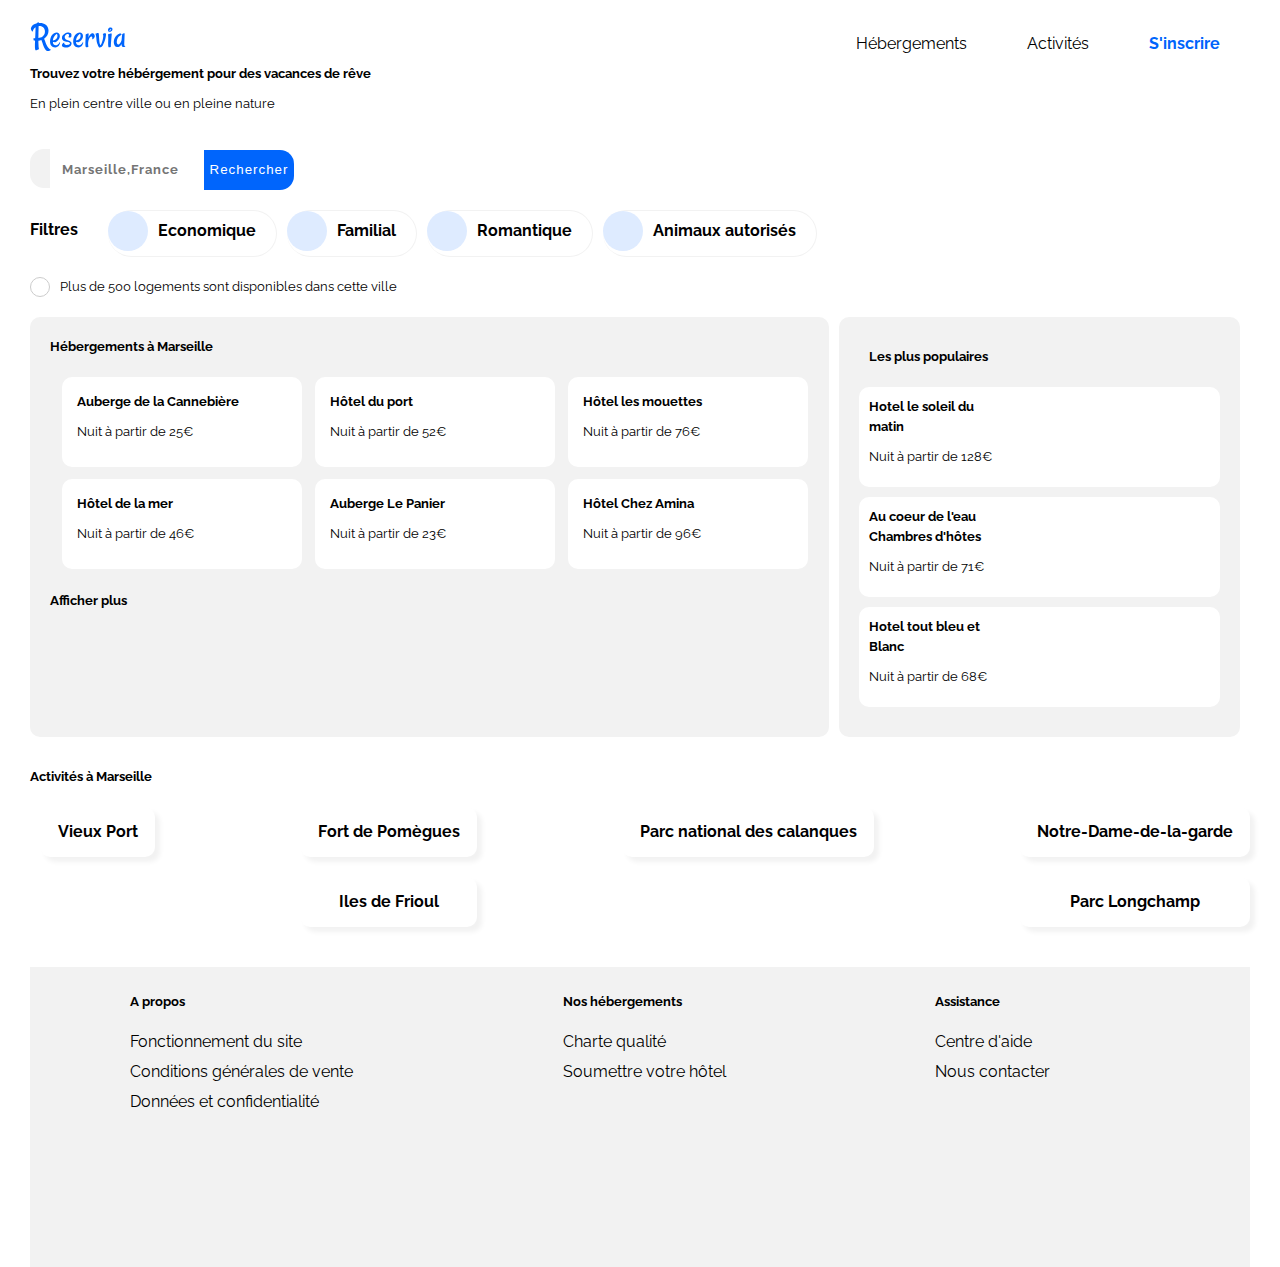
<file: index.html>
<!DOCTYPE html>
<!-- ceci n'est pas vraiment une balise, mais c'est pour indiquer au navigateur 
    qu'il s'agit du langage HTML5 -->
<html lang="fr">
  <head>
    <!--bloc initialisation (porposé par VS code)-->
    <meta charset="UTF-8" />
    <meta http-equiv="X-UA-Compatible" content="IE=edge" />
    <meta name="viewport" content="width=device-width, initial-scale=1.0" />

    <!-- ***************************************************-->
    <title>Reservia</title>

    <!--  chargement de la bibliotheque des icones -->
    <link
      rel="stylesheet"
      href="https://cdnjs.cloudflare.com/ajax/libs/font-awesome/5.15.3/css/all.min.css"
      integrity="sha512-iBBXm8fW90+nuLcSKlbmrPcLa0OT92xO1BIsZ+ywDWZCvqsWgccV3gFoRBv0z+8dLJgyAHIhR35VZc2oM/gI1w=="
      crossorigin="anonymous"
      referrerpolicy="no-referrer"
    />

    <!-- lien vers bibliothèque fonts Raleway -->
    <link rel="preconnect" href="https://fonts.gstatic.com" />
    <link
      href="https://fonts.googleapis.com/css2?family=Raleway:wght@100;400&display=swap"
      rel="stylesheet"
    />
   <!-- ***************************************************-->
    <link rel="stylesheet"  type="text/css" href="style.css" />
  </head>
  
   <!-- ***************************************************-->
    <header>
      <!-- Nom du site à droite  et menu en haut a gauche -->
      <div id="logo">
        <!-- Logo -->
        <img src="ressources/images/logo/Reservia.svg" alt="logo" />
        <!-- le mieux  est de le mettre dans CSS-->
      </div>
      
        <nav id="menu">
          <div id="menu1"><a href="#hebergement">Hébergements</a></div>
          <div id="menu2"><a href="#activite">Activités</a></div>
          <div id="menu3"><a href="#">S'inscrire</a></div>
        </nav>
      
    </header>
<div class="body">  
  <!-- ***************************************************-->

    <section class="recherche">
      <!-- Recherche Ville  et filtres -->
      <h2>Trouvez votre hébérgement pour des vacances de rêve</h2>
      <p>En plein centre ville ou en pleine nature</p>

      <form action="#">
        <label for="ville"> <i class="fas fa-map-marker-alt"></i></label>
        <input
          type="text"
          name="ville"
          id="ville"
          maxlength="20"
          placeholder="Marseille,France"
        />

        <input type="submit" class="button" value="Rechercher"> 
        <button type="submit" class="loupe" ><i class="fas fa-search"></i> </button>

      </form>
      <div id="lignefiltres">
        <div id="titrefiltre">Filtres</div>
        <div id="listefiltres">
          <a href="#"><div class="filtre">
                <div><i class="fas fa-money-bill-wave-alt"></i></div>
                <div class="nomfiltre">Economique</div>
            </div></a>
            <a href="#"><div class="filtre">
                <div><i class="fas fa-child"></i></div>
                <div class="nomfiltre">Familial</div>
            </div></a>
            <a href="#"><div class="filtre">
                <div><i class="fas fa-heart"></i></div>
                <div class="nomfiltre">Romantique</div>
            </div></a>
            <a href="#"><div class="filtre">
                <div><i class="fas fa-dog"></i></div>
                <div class="nomfiltre">Animaux autorisés</div>
            </div></a>

        </div>
      </div>
      <div id="information">
      
        <i class="fas fa-info"></i>
      
      <p>Plus de 500 logements sont disponibles dans
        cette ville</p>

      </div>
    </section>
<!-- ***************************************************-->
    <section id="hebergement">
      <!-- Hebergements -->
      <div class="heberg">
        <h2>Hébergements à Marseille</h2>
        <div id="ligne1"> 
          
           <a href="#"><div class="bloccannebiere"><!-- Auberge la Cannebiere-->

           <div class="cannebiere"> </div>
            <div class="description">
                <p class="nomHotel"> Auberge de la Cannebière</p>
                <p>Nuit à partir de 25€</p>
                
                <div class="etoiles" >
                
                    <span class="bluestar"><i class="fas fa-star"></i></span>
                    <span class="bluestar"><i class="fas fa-star"></i></span>
                    <span class="bluestar"><i class="fas fa-star"></i></span>
                    <span class="bluestar"><i class="fas fa-star"></i></span>
                    <span class="greystar"><i class="fas fa-star"></i></span>
                    
                </div>
                

            </div>
            

          </div></a>
          
          <a href="#"><div class="blocduport"><!-- Hotel duport-->

            <div class="duport"></div>
            <div class="description">
                <p class="nomHotel"> Hôtel du port</p>
                <p>Nuit à partir de 52€</p>
                 <div class="etoiles" >
                
                    <span class="bluestar"><i class="fas fa-star"></i></span>
                    <span class="bluestar"><i class="fas fa-star"></i></span>
                    <span class="bluestar"><i class="fas fa-star"></i></span>
                    <span class="bluestar"><i class="fas fa-star"></i></span>
                    <span class="bluestar"><i class="fas fa-star"></i></span>
                    
                </div>
            </div>
           
          </div> </a>

        <a href="#"> <div class="blocmouettes"><!-- Hotel Les mouettes-->
             <div class="mouettes"> </div>
            <div class="description">
                <p class="nomHotel"> Hôtel les mouettes</p>
                <p>Nuit à partir de 76€</p>
                <div class="etoiles" >
                
                    <span class="bluestar"><i class="fas fa-star"></i></span>
                    <span class="bluestar"><i class="fas fa-star"></i></span>
                    <span class="bluestar"><i class="fas fa-star"></i></span>
                    <span class="bluestar"><i class="fas fa-star"></i></span>
                    <span class="greystar"><i class="fas fa-star"></i></span>
                    
                </div>
                
            </div>

          </div>
          </a>
        </div>
        <div id="ligne2">
          
          <a href="#">  <div class="blocmer"><!-- Hotel de la mer -->
            <div class="mer"></div>
            <div class="description">
                <p class="nomHotel"> Hôtel de la mer</p>
                <p>Nuit à partir de 46€</p>
                <div class="etoiles" >
                
                    <span class="bluestar"><i class="fas fa-star"></i></span>
                    <span class="bluestar"><i class="fas fa-star"></i></span>
                    <span class="bluestar"><i class="fas fa-star"></i></span>
                    <span class="greystar"><i class="fas fa-star"></i></span>
                    <span class="greystar"><i class="fas fa-star"></i></span>
                    
                </div>
                
            </div>

            </div>
            </a>
          <a href="#"> <div class="blocpanier"><!-- Auberge Le panier-->
             <div class="panier"></div> 
            <div class="description">
                <p class="nomHotel"> Auberge Le Panier</p>
                <p>Nuit à partir de 23€</p>
                <div class="etoiles" >
                
                    <span class="bluestar"><i class="fas fa-star"></i></span>
                    <span class="bluestar"><i class="fas fa-star"></i></span>
                    <span class="bluestar"><i class="fas fa-star"></i></span>
                    <span class="bluestar"><i class="fas fa-star"></i></span>
                    <span class="greystar"><i class="fas fa-star"></i></span>
                    
                </div>
                
            </div>
          </div>
          </a>

          <a href="#"> <div class="blocamina"><!-- Hotel chez Amina-->
        
             <div class="amina"></div>
             <div class="description">
                <p class="nomHotel"> Hôtel Chez Amina</p>
                <p>Nuit à partir de 96€</p>
                  <div class="etoiles" >
                
                    <span class="bluestar"><i class="fas fa-star"></i></span>
                    <span class="bluestar"><i class="fas fa-star"></i></span>
                    <span class="bluestar"><i class="fas fa-star"></i></span>
                    <span class="bluestar"><i class="fas fa-star"></i></span>
                    <span class="bluestar"><i class="fas fa-star"></i></span>
                    
                </div>
            </div>
          
          </div>
          </a>
        </div>
        <h3>Afficher plus</h3> 
      </div>
      <aside class="pop">
       <div  id="titre_chart">
        <h2>Les plus populaires </h2>
        <p><i class="fas fa-chart-line"></i></p>
        </div>
        <div id="lespluspop">
        <a href="#"> <div class="blocsoleil"> <!-- Hotel le soleil du matin-->
             <div class="soleil"></div>
            <div class="description">
        
                <p class="nomHotel"> Hotel le soleil du <br> matin </p>
                <p> Nuit à partir de 128€ </p>
                 <div class="etoiles" >
                
                    <span class="bluestar"><i class="fas fa-star"></i></span>
                    <span class="bluestar"><i class="fas fa-star"></i></span>
                    <span class="bluestar"><i class="fas fa-star"></i></span>
                    <span class="bluestar"><i class="fas fa-star"></i></span>
                    <span class="bluestar"><i class="fas fa-star"></i></span>
                    
                </div>
        
            </div>
            
        </div></a>
        
       <a href="#"> <div class="bloceau"><!-- Au coeur de l'eau .... -->
       
              <div class="eau"></div>
             <div class="description">
                <p class="nomHotel"> Au coeur de l'eau <br> Chambres d'hôtes </p>
                <p> Nuit à partir de 71€ </p>
                <div class="etoiles" >
                
                    <span class="bluestar"><i class="fas fa-star"></i></span>
                    <span class="bluestar"><i class="fas fa-star"></i></span>
                    <span class="bluestar"><i class="fas fa-star"></i></span>
                    <span class="bluestar"><i class="fas fa-star"></i></span>
                    <span class="greystar"><i class="fas fa-star"></i></span>
                    
                </div>
        
            </div>
        </div></a>
        <a href="#"><div class="blocbleu"><!-- Hotel tout bleu .. -->
             <div class="bleu"></div>
            <div class="description">
                <p class="nomHotel"> Hotel tout bleu et <br>Blanc </p>
                <p> Nuit à partir de 68€ </p>
                <div class="etoiles" >
                
                    <span class="bluestar"><i class="fas fa-star"></i></span>
                    <span class="bluestar"><i class="fas fa-star"></i></span>
                    <span class="bluestar"><i class="fas fa-star"></i></span>
                    <span class="bluestar"><i class="fas fa-star"></i></span>
                    <span class="greystar"><i class="fas fa-star"></i></span>
                    
                </div>
        
            </div>
        </div>
        </a>
      </div>
      </aside>
    </section>
  <!-- ***************************************************-->
    <section id="activite">
      <!-- Activités -->
      <h2>Activités à Marseille</h2>
      <div class="images">
        <a href="#"><div class="grandeimage">
          <div class="imgvieuxport"></div> <!-- Vieux port-->
        <div class="descriptionbis"> Vieux Port </div>
      
      </div></a>
     
      <div class="col1">
        <a href="#"><div class="petiteimage">
            <div class="pomegues"></div> <!--Fort de Pomègues-->
            <div class="descriptionbis"> Fort de Pomègues </div>
        </div></a>
            
        <a href="#"><div class="petiteimage">
            <div class="frioul"></div><!-- Iles de Frioul-->
             <div class="descriptionbis"> Iles de Frioul </div>
        </div></a>
      </div>
      <a href="#"><div class="grandeimage"><!-- Parc national des calanques-->
        <div class="calanques"></div>
        <div class="descriptionbis"> Parc national des calanques</div>
      </div></a>
      
      <div class="col2">
        <a href="#"><div class="petiteimage">
            <div class="lagarde"></div><!-- Notre Dame de la garde-->
            <div class="descriptionbis"> Notre-Dame-de-la-garde </div>
        </div></a>
        <a href="#"><div class="petiteimage">
             <div class=longchamp></div> <!-- Parc Longchamp-->
             <div class="descriptionbis"> Parc Longchamp </div>
        </div></a>
       
      </div>

      </div>
    </section>
  </div>
   <!-- ***************************************************-->
    <footer class="foot">
      <!--  pied de page (chartes et compagnies)-->
      <div class="cola">
        <h3>A propos</h3>
        <ul>
         <li><a href="#">Fonctionnement du site</a></li>
         <li><a href="#">Conditions générales de vente</a></li>
         <li><a href="#">Données et confidentialité</a></li>
        </ul>
      </div>
      <div class="colb">
      <h3>Nos hébergements</h3>
        <ul>
         <li><a href="#">Charte qualité</a></li>
         <li><a href="#">Soumettre votre hôtel</a></li>
        </ul>
      </div>
      <div class="colc">
      <h3>Assistance</h3>
         <ul>
          <li><a href="#">Centre d'aide</a></li>
         <li><a href="#">Nous contacter</a></li>
         </ul>
        </div>
    </footer>
  <!-- ***************************************************-->
  
</html>
</file>
<file: style.css>
* {      /* instruction pour tous les elements */
    margin:0;  /* on met tous les réglages a 0 pour commencer */
    padding:0; /* on met tous les réglages a 0 pour commencer */
    box-sizing: border-box;
    list-style-type:none; /* enleve les puces qui se metent par defaut devant les listes*/
    scroll-behavior: smooth;
}

a,
a:visited{
    color:black;
    text-decoration: none;
}
body {
    font-family: 'Raleway', sans-serif;
    padding:4px 30px 0px 30px;

    text-align: justify;
    line-height:20px;

    
}
header{  /*  je mets en ligne le logo et le menu*/
    display: flex;
    flex-direction: row;
    justify-content: space-between;
    
    


}

#logo{ 
   
    padding-top:10px;
    
    
    } 
#menu{ /* tout le bloc menu est  */
    
    position:relative;
    display:flex;
  

   
  
   
}   

#menu1 a:hover,#menu2 a:hover{ 

color:#0065FC;
border-top:2px solid #0065FC ;
padding-top:30px;


} 


#menu1{ 
    margin-right:60px;
    padding-top:30px;
 
    
    } 
    

#menu2{ 
    margin-right:60px;
    padding-top:30px;
    } 
#menu3{ 
    margin-right:30px;
    padding-top:30px;
       
    } 

#menu3 a, #menu3 a:visited{ 
    
    color:#0065FC;
    
   font-weight:bolder;
   
    
    } 

.recherche h1{
    font-size:large;
    font-weight:bolder;
    letter-spacing:normal;
    margin-bottom: 10px;
    margin-top:30px;
    
    

}
p{
    font-size:small;
    font-weight:normal;
    letter-spacing:normal;
    margin-bottom: 10px;
}

h2,h3{
    font-size:small;
    font-weight:bold;
    letter-spacing:normal;
    margin-bottom: 10px;
}

form label i{
    padding: 10px 0px 10px 20px;
    width:50px;
    height: 40px;
    background:#F2F2F2;
    border-top-left-radius: 14px;
    border-bottom-left-radius: 14px;
    margin-bottom: 10px;

    
}

#ville{
    position:relative;
    font-family: 'Raleway', sans-serif;
    letter-spacing: 1px; 
    font-weight:bolder;
    border-color: transparent;
    width: 150px;
    height: 40px;
    padding-left:10px;
    
}  


.button{
    width: 90px;
    height: 40px;
    border:#F2F2F2;
    color:white;
    background:#0065FC;
  
    letter-spacing: 1px;  
    border-top-right-radius: 14px;
    border-bottom-right-radius: 14px;  
   
} 


.loupe{
    visibility:hidden;
    padding-right: 5px;
    width: 50px;
    height: 40px;
    border:#F2F2F2;
    color:white;
    background:#0065FC;
  
    letter-spacing: 1px;  
    border-radius: 14px;
     
   
}



#lignefiltres{
    display:flex;
    margin-top:20px;
    margin-bottom:20px;

    }
#titrefiltre{
    margin-top:10px;
    font-weight:bolder;

    }


#listefiltres{
    display:flex;
    margin-left:20px;

    }
.filtre{
    position:relative;
    display:flex;
    margin-left:10px;
    border:1px solid #F2F2F2;
    border-left:transparent;
    border-radius:25px ;
    min-width:max-content;
    

    }

    .filtre:hover{
        
        box-shadow:0px  0px 5px #0065FC;
    
        }


.nomfiltre{
        
        margin-left:10px;
        margin-right:20px;
        margin-top:10px;
        font-weight:bolder;
        

    }







#listefiltres i{  /*  mise en forme icones*/
    
    color:#0065FC;
    background:#DEEBFF;
    width:40px;
    height:40px;
    border-radius: 50px;
    display:inline-flex;
    /*margin-left:10px;*/
    justify-content: center;
    align-items: center;
   

}

#information{
    display:flex;

} 


#information i{
    color:#0065FC;
    border:1px solid #CCC;
    border-radius: 50px;
    width:20px;
    height:20px;

    display:inline-flex; 
    
    justify-content: center;
    align-items: center;

} 
#information p{
    margin-left:10px;

} 

.recherche p{

    margin-bottom:20px;

    } 

   
.cannebiere picture img{ 
    height:100px;
    width:200px; 
  
    border-top-left-radius: 10px;
    border-top-right-radius: 10px;
    object-fit: cover;
    object-position: 50% 50%;
    overflow: hidden;

} 
.duport picture img{
   
    height:100px;
   width:200px;
   
   border-top-left-radius: 10px;
    border-top-right-radius: 10px;
    object-fit: cover;
    object-position: 50% 50%;
    overflow: hidden;

 } 
 .mouettes picture img{
   
    height:100px;
   width:200px;
    
     border-top-left-radius: 10px;
     border-top-right-radius: 10px;
     object-fit: cover;
     object-position: 50% 50%;
     overflow: hidden;
 
 } 

  .mer picture img{
   
    height:100px;
   width:200px;
   border-top-left-radius: 10px;
     border-top-right-radius: 10px;
     object-fit: cover;
     object-position: 50% 50%;
     overflow: hidden;

}   
.panier picture img{
   
   height:100px;
   width:200px;
   border-top-left-radius: 10px;
   border-top-right-radius: 10px;
   object-fit: cover;
   object-position: 50% 50%;
   overflow: hidden;

 } 
 .amina picture img{
   
    height:100px;
   width:200px;
   border-top-left-radius: 10px;
   border-top-right-radius: 10px;
   object-fit: cover;
   object-position: 50% 50%;
   overflow: hidden;
 } 

 #ligne2{ 
     margin-bottom:20px;
     } 

#ligne1, #ligne2{ 
        
    display: flex;
    
    


} 

#titre_chart{ 
    display:flex;
    justify-content: space-between;
    margin:10px;


    }

.soleil picture img{
    height:130px;
   width:150px;

     margin:5px;
     border-top-left-radius: 10px;
    border-bottom-left-radius: 10px;   
    object-fit: cover;
    object-position: 50% 50%;
    overflow: hidden;     
    
} 




.eau picture img{
    height:130px;
    width:150px;
    margin:5px;

    border-top-left-radius: 10px;
    border-bottom-left-radius: 10px; 
    object-fit: cover;
    object-position: 50% 50%;
    overflow: hidden;   
} 



.bleu picture img{
height:130px;
width:150px;
 margin:5px;
  
  border-top-left-radius: 10px;
    border-bottom-left-radius: 10px;    
    object-fit: cover;
    object-position: 50% 50%;
    overflow: hidden; 

} 

.description{
    text-align:left;
    padding:10px;
    } 

.nomHotel{

    font-weight:bolder;
    
    
    } 

.bloccannebiere, .blocduport,.blocmouettes,.blocmer,.blocpanier,.blocamina{

    display:flex;
    flex-direction:column;
    background-color:white;
    padding:5px;
    border-radius:10px ;
    margin-left:10px;
    margin-bottom:2px;
    margin-top:10px;


   } 


 .blocsoleil, .bloceau, .blocbleu{
    display:flex;
    align-items:center;
    background-color:white;
    padding-right:5px;
    border-radius:10px ;
    margin-bottom:10px;
    margin-top:5px;

     
    } 

.etoiles{
    display:flex;

    } 
    .bluestar{
        color:#0065FC;
        }

    .greystar{
        color:#F2F2F2;
        }

.heberg{
    
    background-color:#F2F2F2;
    border-radius: 10px;
    padding:20px;
    width:60%;
    margin-right:10px;
    
    

} 
.pop{
    
    
    background-color:#F2F2F2;
    border-radius: 10px;
    padding:20px;
    width:35%;
    
    
} 
#hebergement{
    
    display: flex;
    justify-content: space-between;
    height:70%;
    
    
} 



/* ***************  Activités  ******************************* */

#activite h2{

    margin-bottom:20px;
    


} 

.imgvieuxport picture img{
    height:390px;
    width:250px;
    border-top-left-radius: 10px;
    border-top-right-radius: 10px;

    background-color:white;
    
    margin-bottom:20px;
    box-shadow:5px 5px 5px #F2F2F2;
    object-fit: cover;
    object-position: 50% 50%;
    overflow: hidden; 

    } 

    .grandeimage{
        
        display:flex;
    flex-direction:column;
    align-items:center;
    background-color:white;
    padding:5px;
    border-radius:10px ;
    margin-left:5px;
    margin-bottom:10px;
    box-shadow:5px 5px 5px #F2F2F2;
        } 

.pomegues picture img{
    height:195px;
   width:250px;
 
    border-top-left-radius: 10px;
    border-top-right-radius: 10px;
    object-fit: cover;
    object-position: 50% 50%;
    overflow: hidden; 

    
   
   
    } 
.frioul picture img{
    height:130px;
   width:250px;
    border-top-left-radius: 10px;
    border-top-right-radius: 10px;
    object-fit: cover;
    object-position: 50% 50%;
    overflow: hidden; 
  
    } 


    .petiteimage{
      
        display:flex;
    flex-direction:column;
    align-items:center;
    background-color:white;
    padding:5px;
    border-radius:10px ;
    margin-left:5px;
    margin-bottom:20px;
    box-shadow:5px 5px 5px #F2F2F2;
        } 
.calanques picture img{
    height:400px;
   width:250px;

    border-top-left-radius: 10px;
    border-top-right-radius: 10px;
    background-color:white;  
    margin-bottom:10px;
    box-shadow:5px 5px 5px #F2F2F2;
    object-fit: cover;
    object-position: 50% 50%;
    overflow: hidden; 
   
    } 
.lagarde picture img{
    height:150px;
   width:250px;
    border-top-left-radius: 10px;
    border-top-right-radius: 10px;
    object-fit: cover;
    object-position: 50% 50%;
    overflow: hidden; 
    } 
.longchamp picture img{
    height:175px;
   width:250px;
    border-top-left-radius: 10px;
    border-top-right-radius: 10px;
    object-fit: cover;
    object-position: 50% 50%;
    overflow: hidden; 
    } 

    .descriptionbis{
    text-align:left;
    padding:10px;
    font-weight:bolder;
    } 

#activite{
    display:flex;
    flex-direction:column;
    margin-top:30px;
  margin-bottom:20px;
    

    } 

    .images{
        display:flex;
        justify-content:space-between;
        margin-left:5px;
        margin-right:5px;
        
         } 

      

  



/* ***************  A propos  ******************************* */

.foot{
    padding:0px;
    height:300px;
    width:100%;
    display:flex;
    background-color:#F2F2F2;
     line-height:30px;
    
    } 

.cola{
    margin-left:30px;
    margin-right:200px;
    margin-top:20px;
    

      } 

      .cola p{
          font-weight:bold;
    } 

.colb  {
        margin-right:200px;
        margin-top:20px;


      } 

      .colb p{
        font-weight: bold;
    } 

 .colc  {

        margin-top:20px;

      } 

      .colc p{
        font-weight: bold;
    } 




/* **************  Responsive *****************************************   */

/* très petits écrans */

@media (max-width: 441px){
  
        #menu{ 
            flex-direction:row; 
            margin:0px;
            
        }
        #menu1{ 
            border-bottom: none; 
            margin:0px; 
            
        }
        #menu2{ 
            
            margin-left:30px; 
            
        }

        #menu1 a:hover{ 
      
            width:50%;
            border-top:none;
            border-bottom:2px solid blue ;
          
            padding-right:40%;
            text-align: center;
            padding-bottom:20px;
    
          
    
        }
        #menu2 a:hover{ 

            position:absolute;
             width:50%;
             border-top:none;
             border-bottom:2px solid blue ;
             padding-left:10%;
             padding-right:40%;
            
             text-align: center;
             padding-bottom:20px;
             padding-top: 0;
     
           
     
         }
     


        #ville{ 
              position:absolute; 
              width:50px; 
            
        }


        .loupe{ 
              
              margin-right:50px;
            
        }



.grandeimage .imgvieuxport picture img{
    width: 100%;
    height:150px;
   
  
    border-top-left-radius: 30px;
    border-top-right-radius: 30px;
  
   
    
    }

   

.petiteimage .pomegues picture img{
    width:100%;
    height:150px;
    
    object-position: center;
    border-top-left-radius: 30px;
    border-top-right-radius: 30px;
    
    
    
   
    } 
.petiteimage .frioul picture img{
    width:100%;
    height:150px;
    object-position: center;
    border-top-left-radius: 30px;
    border-top-right-radius: 30px;
 
  
    } 

 
.grandeimage .calanques picture img{
    width:100%;
    height:150px;
    object-position: center;
    border-top-left-radius: 30px;
    border-top-right-radius: 30px;
    
   
    } 
    .petiteimage .lagarde picture img{
    width:100%;
    height:150px;
    object-position: center;
    border-top-left-radius: 30px;
    border-top-right-radius: 30px;
    
    } 
    .petiteimage .longchamp picture img{
  
   width:100%;
   height:150px;
   object-position: center;
   border-top-left-radius: 30px;
   border-top-right-radius: 30px;
   
   
    } 

 
           .imgvieuxport,.pomegues,.frioul,.calanques,.lagarde,.longchamp{
      
            width: 100%;
            
          
            border-top-left-radius: 30px;
            border-top-right-radius: 30px;
         
          
            
            
               } 
               .descriptionbis{
                
                border-bottom-left-radius:30px;
                border-bottom-right-radius:30px;
                
              
              
                
                   } 
             .grandeimage,.petiteimage{
                padding:0px;
                
               border:transparent;
                width:100%;
                box-shadow:0px  0px 30px #F2F2F2 ;
               
               
        
                
                   } 
                   
 


        .foot{ 
              margin-right:0px;  
              width:100%;
            
            
        }

    

}


@media (max-width: 767px){


   

    header{ 

      flex-direction: column; 
        
      
         
    }
    

    #logo{ 
        position:absolute;
        padding-left:20px;
    }


   #menu{ 

    justify-content:left;
    flex-wrap: wrap-reverse;
      

    }

    #menu1{ 
      
        width:50%;
        border-top:none;
        
        text-align: center;
        padding-bottom:20px;

      

    }
    #menu1 a:hover{ 
      
        width:50%;
        border-top:none;
        border-bottom:2px solid blue ;
        padding-left:20%;
        padding-right:10%;
        text-align: center;
        padding-bottom:20px;

      

    }

    #menu2{ 
        
    
        border-bottom: none;
        
        
        
    }

    #menu2 a:hover{ 

       position:absolute;
        width:50%;
        border-top:none;
        border-bottom:2px solid blue ;
        padding-left:10%;
        padding-right:40%;
       
        text-align: center;
        padding-bottom:20px;
        padding-top: 0;

      

    }

   #menu3{ 
            margin-left:80%;

    }

    body{ 
       padding-left:0px;
       padding-right:0px;
        }

        .recherche{ 
            padding-left:20px;
          
             }
    .recherche h1{ 
        border-top:2px solid #F2F2F2 ;
        padding-top:30px;
        margin-top: 0px;
        padding-right:100px;
        font-size:large;

    }


form label i{
    padding: 10px 0px 10px 30px;
    width:60px;
    height: 40px;


}
#ville{
   

    
    width: 190px;
    
    
} 

.button{
    visibility:hidden;
    position:relative;
    
   
} 


.loupe{
    visibility:visible;
    position:absolute;
    left:280px;
     
   
}

   #lignefiltres{ 
       flex-direction: column;
     
        
    }
    #listefiltres { 
        margin-left:0px;
        flex-wrap: wrap;
        
       
    }
    .filtre{
       
        margin:0px;
        margin-bottom:15px;
        margin-right:15px;
        
          
    }
    .titrefiltre{
       
        margin:0px;
        margin-bottom:15px;
        margin-right:15px;
        
          
    }

    #information p{
        margin-right:50px;
        margin-left:20px;
      
       
        
    }  

    #hebergement{
        flex-direction:column-reverse;
        width:100%;
       
        
    } 
    
  
    .pop{

        width:100%;
        border-radius: 0px;
      
    } 
    .heberg{
        flex-direction: column;
        width:100%;
        background-color: white;
       

    } 
    #ligne1{
        flex-direction: column;

        
    } 
    #ligne2{
        flex-direction: column;
        
        
    } 
    .cannebiere picture img,.duport picture img,.mouettes picture img,.mer picture img,.panier picture img,.amina picture img{
        
        margin-left:0px;   
        height:150px;
        width:100%;
        
       
       
    } 

    .bloccannebiere, .blocduport,.blocmouettes,.blocmer,.blocpanier,.blocamina{

        padding:5px;
        
        margin-left:0px;
      
        box-shadow:0px  0px 10px #F2F2F2;
    
    
       } 
    #activite{
        flex-direction: column;
        

        
    } 

    #activite h2{
        margin-left:20px;

    } 

    .images{
        flex-direction: column;


        
    } 

    .petiteimage,.grandeimage{
      
        width:100%;
        border-radius: 10px;
        box-shadow:0px  0px 10px #F2F2F2;
    

    }

  

  
.grandeimage .imgvieuxport picture img{
    width: 100%;
    height:200px;
    padding-right:5px;
    padding-left:5px;
    

    }
   

.petiteimage .pomegues picture img{
    width:100%;
    height:200px;
    padding-right:5px;
    padding-left:5px;
   
    } 
.petiteimage .frioul picture img{
    width:100%;
    height:200px;

    padding-right:5px;
    padding-left:5px;
  
    } 

 
.grandeimage .calanques picture img{
    width:100%;
    height:200px;
    padding-right:5px;
    padding-left:5px;
   
    } 
    .petiteimage .lagarde picture img{
    width:100%;
    height:200px;
    padding-right:5px;
    padding-left:5px;
    } 
    .petiteimage .longchamp picture img{
  
   width:100%;
   height:200px;
   padding-right:5px;
   padding-left:5px;
   
    } 

 
           .imgvieuxport,.pomegues,.frioul,.calanques,.lagarde,.longchamp{
      
            width: 100%;
            
               } 

    

    .foot{
        flex-direction: column;
        margin-top:30px;
        height:500px;
        font-size: smaller;
        
    } 
    

    .cola{
        margin-right:0px;
        margin-left:30px;
      
        
    }
    .colb{
        margin-right:0px;
        margin-left:30px;
      
        
    } 
    .colc{
        margin-right:0px;
        margin-left:30px;
      
        
    }

    

}

/* tablettes */

@media (min-width:768px) and (max-width:991px){

   
    #listefiltres{
        flex-wrap: wrap;
        
        }
    
    
    #hebergement{
        flex-direction:column-reverse;
        width:100%;
       
        
    } 
    .heberg{
    width:auto;
    
    
    
    }

   #ligne1,#ligne2{

    justify-content:center;
    margin-right:50px;
    margin-left:0px;
    padding-left:30px;
   
    
    
    }
     
        
    .pop{
        width:auto;  
        height: auto;
        margin-right:10px;  
        margin-bottom:20px;
       justify-content:space-between;
        
        }

        .soleil picture img{
            height:100px;
            width:200px;
           
             border-top-left-radius: 10px;
             border-top-right-radius: 10px;
             border-bottom-left-radius: 0px;
        
                   
            
        } 
        
        
        
        
        .eau picture img{
            height:100px;
            width:200px;
           
             border-top-left-radius: 10px;
             border-top-right-radius: 10px;
             border-bottom-left-radius: 0px;
   
          
        } 
        
        
        
        .bleu picture img{
            height:100px;
            width:200px;
           
             border-top-left-radius: 10px;
             border-top-right-radius: 10px;
             border-bottom-left-radius: 0px;
        
      
        
        } 
        
        .description{
            text-align:left;
            padding:10px;
            } 
        #lespluspop{
            display:flex;
            justify-content:space-around;
            
        } 
  
        
         .blocsoleil, .bloceau, .blocbleu{
            display:flex;
            flex-direction: column;
            margin:10px;
            padding-right:0px;
             
            } 


.images{
    width:auto;
    flex-wrap: wrap;
    justify-content: space-around;
     
    } 
 


    .foot{
        flex-direction: column;
        margin-top:30px;
        height:500px;
        font-size: smaller;
        
    } 
    

    .cola{
        margin-right:0px;
        margin-left:30px;
      
        
    }
    .colb{
        margin-right:0px;
        margin-left:30px;
      
        
    } 
    .colc{
        margin-right:0px;
        margin-left:30px;
      
        
    }


}


@media (min-width:992px) and (max-width:1024px){

.cannebiere picture img{
   
        height:110px;
        width:100%;
      
      } 
.duport picture img{
   
   height:110px;
   width:100%;
 
 } 
 .mouettes picture img{
   
   height:110px;
   width:100%;

 
 } 

 .mer picture img{
   
  height:110px;
   width:100%;
  

}   
.panier picture img{
   
  height:110px;
   width:100%;


 } 
 .amina picture img{
   
   height:110px;
   width:100%;
 
 } 

 #ligne2{ 
     margin-bottom:20px;
     } 

#ligne1, #ligne2{ 
        justify-content:space-around;

} 
.bloccannebiere, .blocduport,.blocmouettes,.blocmer,.blocpanier,.blocamina{

        width:10rem;

   } 

    .heberg{
    width:auto;
    margin-right:0px;

    }


    .petiteimage,.grandeimage{
      
        width:100%;
        justify-content:center;
       
    }

      .imgvieuxport picture img,.pomegues picture img,.frioul picture img,.calanques picture img,.lagarde picture img,.longchamp picture img{
        width:13rem;
        
          
    } 

 .nomHotel{
    
    font-size:10px;
       
    }




}
/* ********** ECRANS Desktops and laptops *********** */

@media (min-width: 1025px){

    .cannebiere picture img{
   
        height:100px;
        width:100%;
      
      } 
.duport picture img{
   
   height:100px;
   width:100%;
 
 } 
 .mouettes picture img{
   
   height:100px;
   width:100%;

 
 } 

 .mer picture img{
   
  height:100px;
   width:100%;

}   
.panier picture img{
   
  height:100px;
   width:100%;


 } 
 .amina picture img{
   
   height:100px;
   width:100%;
 
 } 


 #ligne2{ 
     margin-bottom:20px;
     } 

#ligne1, #ligne2{ 
        justify-content:space-around;

} 


.bloccannebiere, .blocduport,.blocmouettes,.blocmer,.blocpanier,.blocamina{

        width:12rem;

   } 

    .heberg{
    width:70%;    
    
    }


.pop{

    margin-right:10px;
    
    
} 
.soleil picture img{
    height:150px;
     
    
} 

.eau picture img{
    height:150px;
    
} 


.bleu picture img{
height:150px;


} 


.activite{

    margin-right:10px;
    width:70%;
    justify-content:space-between;
    
} 
   .petiteimage,.grandeimage{
      
        width:auto;
        
        justify-content:space-around;
       
    }

      .imgvieuxport picture img,.pomegues picture img,.frioul picture img,.calanques picture img,.lagarde picture img,.longchamp picture img{
        width:13rem;
        
          
    } 

.foot{

    display:flex;
    flex-direction:row;
    width:100%;
    margin-right:5px;
   
  
} 


 } 
 
 
 /* ********** TRES GRANDS ECRANS *********** */
 
 @media (min-width: 1224px){

    .cannebiere picture img{
   
        height:150px;
        width:100%;
      
      } 
.duport picture img{
   
    height:150px;
   width:100%;
 
 } 
 .mouettes picture img{
   
    height:150px;
   width:100%;

 
 } 

 .mer picture img{
   
    height:150px;
   width:100%;
  

}   
.panier picture img{
   
    height:150px;
   width:100%;


 } 
 .amina picture img{
   
    height:150px;
   width:100%;
 
 } 

 #ligne2{ 
     margin-bottom:20px;
     } 

#ligne1, #ligne2{ 
        justify-content:space-around;

} 


.bloccannebiere, .blocduport,.blocmouettes,.blocmer,.blocpanier,.blocamina{

        width:15rem;
       

   } 

    .heberg{
    
    width:70%;
    
    
    
    }


.pop{

    margin-right:10px;
    justify-content:space-around;

    
} 





.soleil picture img{
    height:160px;
    width:150px;
    margin-bottom:0px;
    
     
    
} 




.eau picture img{
   height:160px;
   width:150px;
   margin-bottom:0px;
    
} 



.bleu picture img{
height:160px;
width:150px;
margin-bottom:0px;

} 

 



.activite{

    margin-right:10px;
    width:100%;

    
} 

   .petiteimage,.grandeimage{
      
        width:100%;
        justify-content:space-around;
       
    }

      .imgvieuxport picture img,.pomegues picture img,.frioul picture img,.calanques picture img,.lagarde picture img,.longchamp picture img{
        width:15rem;
        
          
    } 


    .foot{

   
        width:100%;
        padding-left:100px;
        padding-right:200px;
    
        justify-content: space-between;
       
        
        
    } 
    
    
    .cola{
        margin-left:0px;
        margin-right:0px;
        margin-top:20px;
        
    
          } 
    
    .colb  {
            margin-right:0px;
            margin-top:20px;
    
    
          } 
    
     .colc  {
    
            margin-top:20px;
           
    
          } 
    

 } 


@media (min-width : 1824px) {


    .cannebiere picture img{
   
        height:200px;
        width:100%;
      
      } 
.duport picture img{
   
   height:200px;
   width:100%;
 
 } 
 .mouettes picture img{
   
   height:200px;
   width:100%;

 
 } 

 .mer picture img{
   
  height:200px;
   width:100%;
  

}   
.panier picture img{
   
  height:200px;
   width:100%;


 } 
 .amina picture img{
   
   height:200px;
   width:100%;
 
 } 

 #ligne2{ 
     margin-bottom:20px;
     } 

#ligne1, #ligne2{ 
        justify-content:space-around;

} 


.bloccannebiere, .blocduport,.blocmouettes,.blocmer,.blocpanier,.blocamina{

        width:25rem;
       

   } 

    .heberg{
    width:70%;
    
    
    
    }


.pop{

    margin-right:30px;
    justify-content:space-around;

    
} 


.soleil picture img{
    height:180px;
    width:400px;
    margin-bottom:10px;
    
     
    
} 




.eau picture img{
   height:180px;
   width:400px;
   margin-bottom:10px;
    
} 



.bleu picture img{ 
height:180px;
width:400px;
margin-bottom:10px;

} 

 



.activite{

    margin-right:10px;
    width:70%;
    justify-content:space-between;
    
} 
   .petiteimage,.grandeimage{
      
        width:auto;
        justify-content:space-around;
       
    }

      .imgvieuxport picture img,.pomegues picture img,.frioul picture img,.calanques picture img,.lagarde picture img,.longchamp picture img{
        width:25rem;
        
          
    } 



.foot{

   
    width:100%;
    padding-left:100px;
    padding-right:500px;

    justify-content: space-between;
    
   
    
    
} 


.cola{
    margin-left:0px;
    margin-right:0px;
    margin-top:20px;
    
    

      } 

.colb  {
        margin-right:0px;
        margin-top:20px;


      } 

 .colc  {
       
        margin-top:20px;
       

      } 


}


 
 
 /* fin  */
</file>
